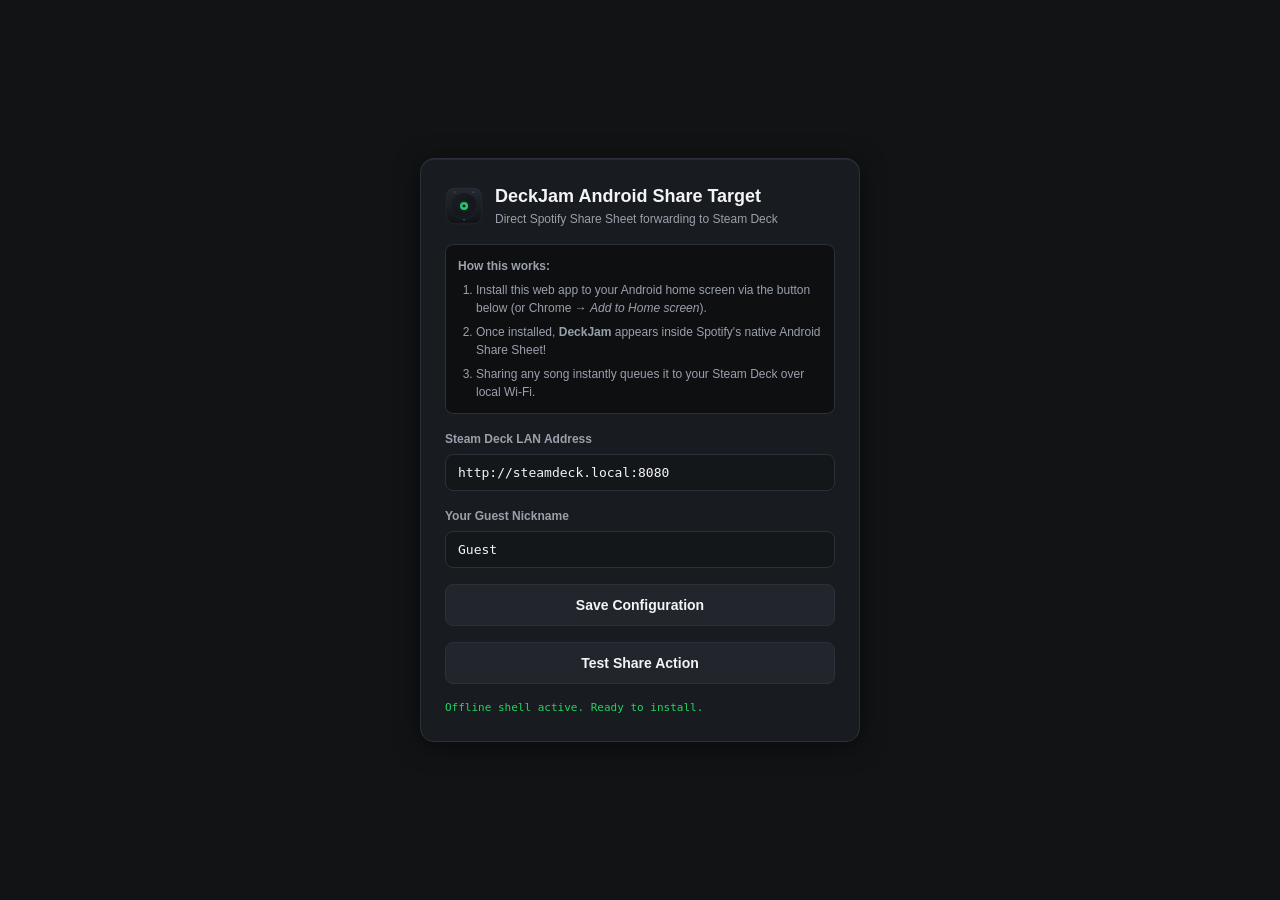
<file: docs/index.html>
<!doctype html>
<html lang="en">
<head>
  <meta charset="utf-8">
  <meta name="viewport" content="width=device-width, initial-scale=1, viewport-fit=cover">
  <title>DeckJam — Android Share Target Setup</title>
  <link rel="icon" type="image/svg+xml" href="./icon.svg">
  <link rel="manifest" href="./manifest.webmanifest">
  <meta name="theme-color" content="#181b1f">
  <style>
    :root {
      --bg: #111315;
      --surface: #181b1f;
      --surface-elevated: #22262c;
      --border: #2b313a;
      --text-main: #f3f4f6;
      --text-dim: #9aa1ac;
      --accent: #1ed760;
      --amber: #f59e0b;
      --font-sans: 'Inter', -apple-system, BlinkMacSystemFont, 'Segoe UI', Roboto, sans-serif;
      --font-mono: 'JetBrains Mono', ui-monospace, monospace;
    }
    * { box-sizing: border-box; margin: 0; padding: 0; }
    body {
      background: var(--bg);
      color: var(--text-main);
      font-family: var(--font-sans);
      font-size: 14px;
      line-height: 1.5;
      min-height: 100vh;
      display: flex;
      flex-direction: column;
      align-items: center;
      justify-content: center;
      padding: 20px;
    }
    .setup-card {
      background: var(--surface);
      border: 1px solid var(--border);
      border-radius: 14px;
      box-shadow: 0 4px 24px rgba(0,0,0,0.5), inset 0 1px 0 rgba(255,255,255,0.06);
      width: 100%;
      max-width: 440px;
      padding: 24px;
      display: flex;
      flex-direction: column;
      gap: 16px;
    }
    .brand-row {
      display: flex;
      align-items: center;
      gap: 12px;
    }
    .brand-logo {
      width: 38px;
      height: 38px;
      border-radius: 8px;
    }
    .title {
      font-size: 18px;
      font-weight: 700;
    }
    .subtitle {
      font-size: 12px;
      color: var(--text-dim);
    }
    .form-group {
      display: flex;
      flex-direction: column;
      gap: 6px;
    }
    label {
      font-size: 12px;
      font-weight: 600;
      color: var(--text-dim);
    }
    input {
      background: #14171a;
      border: 1px solid var(--border);
      border-radius: 8px;
      padding: 10px 12px;
      color: var(--text-main);
      font-size: 13px;
      font-family: var(--font-mono);
      outline: none;
    }
    input:focus {
      border-color: var(--accent);
    }
    .btn {
      background: var(--accent);
      color: #0d0f11;
      font-weight: 700;
      border: none;
      border-radius: 8px;
      padding: 12px;
      font-size: 14px;
      cursor: pointer;
      display: inline-flex;
      align-items: center;
      justify-content: center;
      gap: 8px;
      transition: background 150ms ease;
    }
    .btn:hover { background: #22e668; }
    .btn-secondary {
      background: var(--surface-elevated);
      color: var(--text-main);
      border: 1px solid var(--border);
    }
    .instructions-box {
      background: #0d0f11;
      border: 1px solid var(--border);
      border-radius: 8px;
      padding: 12px;
      font-size: 12px;
      color: var(--text-dim);
    }
    .instructions-box ol {
      padding-left: 18px;
      display: flex;
      flex-direction: column;
      gap: 6px;
      margin-top: 6px;
    }
    .status-msg {
      font-family: var(--font-mono);
      font-size: 11px;
      color: var(--accent);
    }
  </style>
</head>
<body>

  <main class="setup-card">
    <div class="brand-row">
      <img src="./icon.svg" alt="DeckJam Logo" class="brand-logo">
      <div>
        <h1 class="title">DeckJam Android Share Target</h1>
        <div class="subtitle">Direct Spotify Share Sheet forwarding to Steam Deck</div>
      </div>
    </div>

    <div class="instructions-box">
      <strong>How this works:</strong>
      <ol>
        <li>Install this web app to your Android home screen via the button below (or Chrome &rarr; <em>Add to Home screen</em>).</li>
        <li>Once installed, <strong>DeckJam</strong> appears inside Spotify's native Android Share Sheet!</li>
        <li>Sharing any song instantly queues it to your Steam Deck over local Wi-Fi.</li>
      </ol>
    </div>

    <div class="form-group">
      <label for="serverInput">Steam Deck LAN Address</label>
      <input type="url" id="serverInput" placeholder="http://steamdeck.local:8080" autocomplete="off" spellcheck="false">
    </div>

    <div class="form-group">
      <label for="guestNameInput">Your Guest Nickname</label>
      <input type="text" id="guestNameInput" placeholder="Neon Otter" maxlength="24">
    </div>

    <button id="btnSaveConfig" class="btn btn-secondary">Save Configuration</button>
    <button id="btnInstall" class="btn" style="display:none;">Install DeckJam Share Target</button>
    <button id="btnTestShare" class="btn btn-secondary">Test Share Action</button>

    <div id="statusMsg" class="status-msg">Offline shell active. Ready to install.</div>
  </main>

  <script>
    (function() {
      const STORAGE_SERVER = 'deckjam_shim_server';
      const STORAGE_GUEST = 'deckjam_shim_guest';
      const STORAGE_NAME = 'deckjam_shim_name';

      const serverInput = document.getElementById('serverInput');
      const guestNameInput = document.getElementById('guestNameInput');
      const btnSave = document.getElementById('btnSaveConfig');
      const btnInstall = document.getElementById('btnInstall');
      const btnTest = document.getElementById('btnTestShare');
      const statusMsg = document.getElementById('statusMsg');

      // Read query params if arriving from DeckJam app launch
      const params = new URLSearchParams(window.location.search);
      const qServer = params.get('server');
      const qGuest = params.get('guest');
      const qName = params.get('name');

      if (qServer) localStorage.setItem(STORAGE_SERVER, qServer);
      if (qGuest) localStorage.setItem(STORAGE_GUEST, qGuest);
      if (qName) localStorage.setItem(STORAGE_NAME, qName);

      const savedServer = localStorage.getItem(STORAGE_SERVER) || 'http://steamdeck.local:8080';
      const savedName = localStorage.getItem(STORAGE_NAME) || 'Guest';

      serverInput.value = savedServer;
      guestNameInput.value = savedName;

      btnSave.addEventListener('click', () => {
        let s = serverInput.value.trim();
        if (!s.startsWith('http')) s = 'http://' + s;
        localStorage.setItem(STORAGE_SERVER, s);
        localStorage.setItem(STORAGE_NAME, guestNameInput.value.trim() || 'Guest');
        statusMsg.textContent = 'Settings saved to phone!';
      });

      btnTest.addEventListener('click', () => {
        const target = `./share.html?text=https://open.spotify.com/track/4cOdK2wGLETKBW3PvgPWqT`;
        window.location.href = target;
      });

      let deferredPrompt = null;
      window.addEventListener('beforeinstallprompt', (e) => {
        e.preventDefault();
        deferredPrompt = e;
        btnInstall.style.display = 'inline-flex';
        statusMsg.textContent = 'Ready to install! Tap below.';
      });

      btnInstall.addEventListener('click', async () => {
        if (deferredPrompt) {
          deferredPrompt.prompt();
          const choice = await deferredPrompt.userChoice;
          if (choice.outcome === 'accepted') {
            statusMsg.textContent = 'Installed! DeckJam is now in your Share Sheet.';
          }
          deferredPrompt = null;
          btnInstall.style.display = 'none';
        }
      });

      // Register offline service worker
      if ('serviceWorker' in navigator) {
        navigator.serviceWorker.register('./sw.js').catch(console.error);
      }
    })();
  </script>
</body>
</html>
</file>
